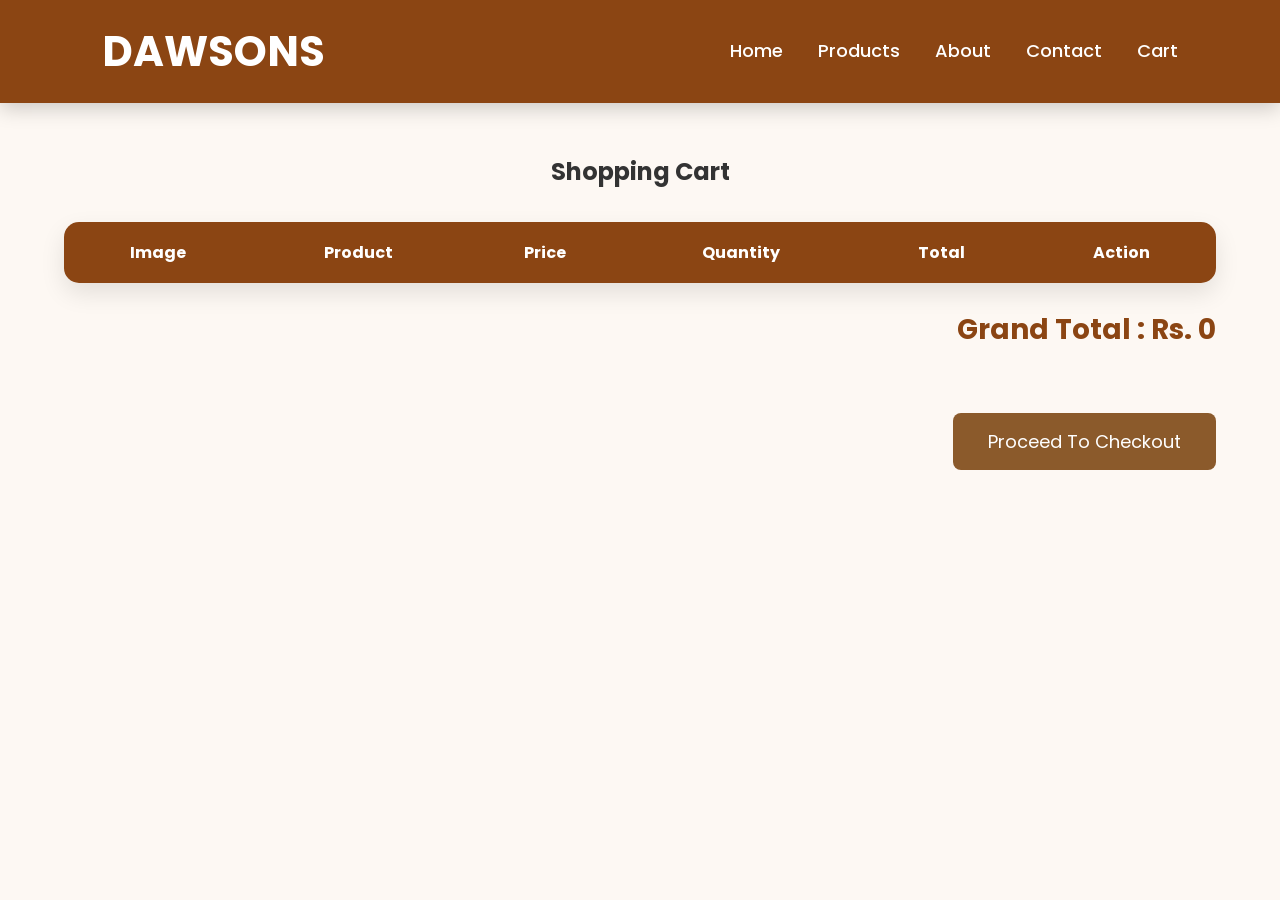
<file: cart.html>
<!DOCTYPE html>
<html lang="en">

<head>
<meta charset="UTF-8">
<meta name="viewport" content="width=device-width, initial-scale=1.0">

<title>Shopping Cart | DAWSONS Dry Fruits</title>

<link rel="stylesheet" href="css/style.css">

<style>

.cart{
    width:90%;
    margin:50px auto;
}

.cart h1{
    text-align:center;
    margin-bottom:30px;
}

table{
    width:100%;
    border-collapse:collapse;
}

table th{
    background:#8B5A2B;
    color:white;
    padding:15px;
}

table td{
    padding:15px;
    text-align:center;
    border-bottom:1px solid #ddd;
}

table img{
    width:80px;
    height:80px;
    object-fit:cover;
    border-radius:10px;
}

.qty-btn{
    padding:6px 12px;
    cursor:pointer;
    border:none;
    background:#8B5A2B;
    color:white;
    margin:0 5px;
    border-radius:5px;
}

.remove-btn{
    background:red;
    color:white;
    border:none;
    padding:8px 15px;
    border-radius:5px;
    cursor:pointer;
}

.checkout{
    margin-top:30px;
    padding:15px 35px;
    background:#8B5A2B;
    color:white;
    border:none;
    border-radius:8px;
    cursor:pointer;
    font-size:18px;
}

.checkout:hover{
    background:#6b431e;
}

#grandTotal{
    text-align:right;
    margin-top:25px;
    font-size:28px;
}

</style>

</head>

<body>

<header>

<nav class="navbar">

<div class="logo">
DAWSONS
</div>

<ul>

<li><a href="index.html">Home</a></li>

<li><a href="products.html">Products</a></li>

<li><a href="about.html">About</a></li>

<li><a href="contact.html">Contact</a></li>

<li><a href="cart.html">Cart</a></li>

</ul>

</nav>

</header>

<section class="cart">

<h1>Shopping Cart</h1>

<table>

<thead>

<tr>

<th>Image</th>

<th>Product</th>

<th>Price</th>

<th>Quantity</th>

<th>Total</th>

<th>Action</th>

</tr>

</thead>

<tbody id="cartItems">

</tbody>

</table>

<h2 id="grandTotal"></h2>

<button class="checkout"
onclick="window.location.href='checkout.html'">
Proceed To Checkout
</button>

</section>

<script>

let cart = JSON.parse(localStorage.getItem("cart")) || [];

function displayCart(){

let table=document.getElementById("cartItems");

table.innerHTML="";

let grandTotal=0;

cart.forEach((item,index)=>{

let total=item.price*item.quantity;

grandTotal+=total;

table.innerHTML+=`

<tr>

<td>
<img src="${item.image}">
</td>

<td>${item.name}</td>

<td>Rs. ${item.price}</td>

<td>

<button class="qty-btn" onclick="decrease(${index})">-</button>

${item.quantity}

<button class="qty-btn" onclick="increase(${index})">+</button>

</td>

<td>Rs. ${total}</td>

<td>

<button class="remove-btn" onclick="removeItem(${index})">

Remove

</button>

</td>

</tr>

`;

});

document.getElementById("grandTotal").innerHTML=
"Grand Total : Rs. "+grandTotal;

localStorage.setItem("cart",JSON.stringify(cart));

}

function increase(index){

cart[index].quantity++;

displayCart();

}

function decrease(index){

if(cart[index].quantity>1){

cart[index].quantity--;

}else{

cart.splice(index,1);

}

displayCart();

}

function removeItem(index){

cart.splice(index,1);

displayCart();

}

displayCart();

</script>

</body>

</html>
</file>
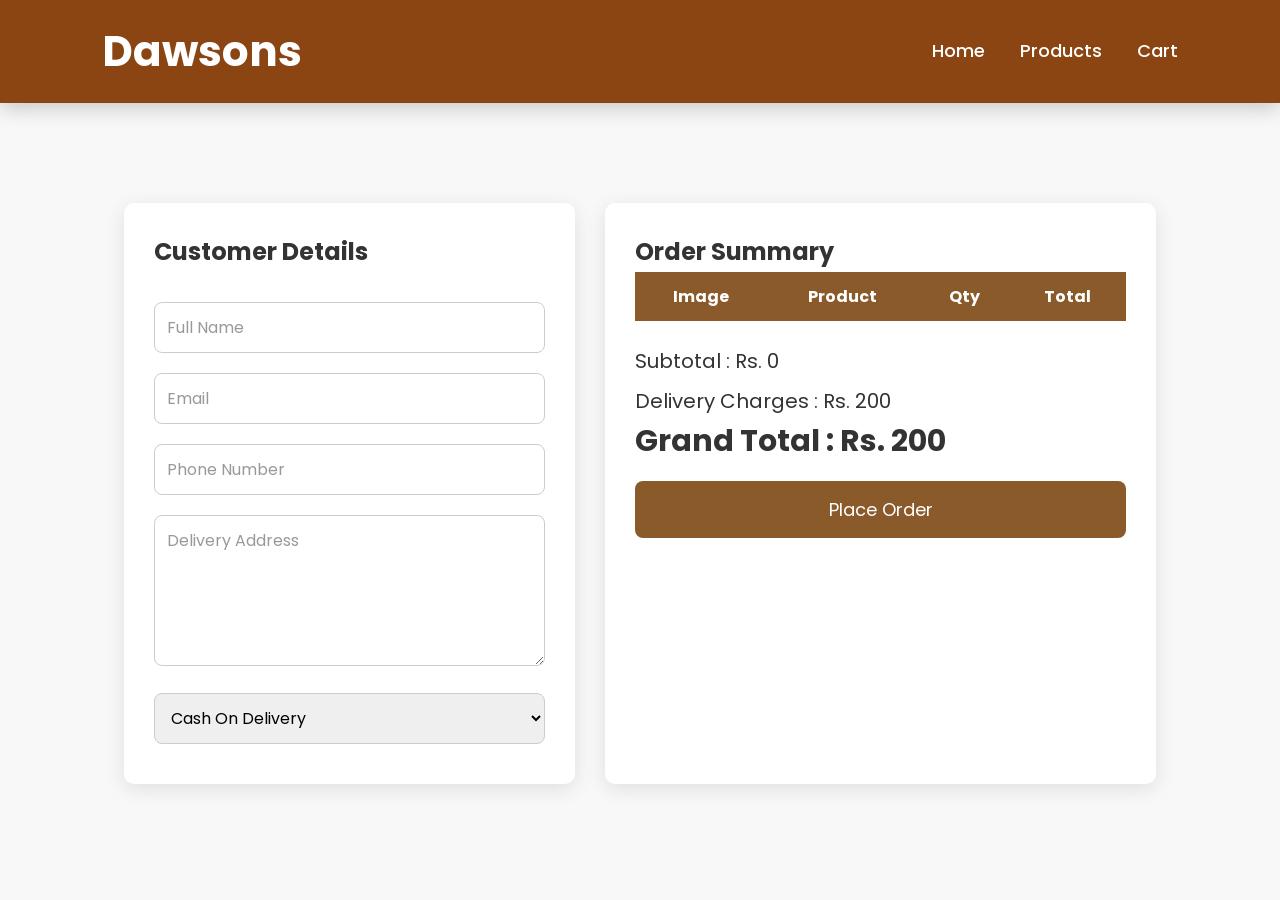
<file: checkout.html>
<!DOCTYPE html>
<html lang="en">

<head>

<meta charset="UTF-8">
<meta name="viewport" content="width=device-width, initial-scale=1.0">

<title>Checkout | Dawsons Dry Fruits</title>

<link rel="stylesheet" href="css/style.css">

<style>

body{
font-family:Arial,sans-serif;
background:#f8f8f8;
margin:0;
}

.checkout-container{
width:90%;
margin:40px auto;
display:flex;
gap:30px;
}

.customer{
width:45%;
background:white;
padding:30px;
border-radius:10px;
box-shadow:0 5px 20px rgba(0,0,0,.1);
}

.customer h2{
margin-bottom:20px;
}

.customer input,
.customer textarea,
.customer select{

width:100%;
padding:12px;
margin:10px 0;
font-size:16px;
border:1px solid #ccc;
border-radius:8px;

}

.summary{

width:55%;
background:white;
padding:30px;
border-radius:10px;
box-shadow:0 5px 20px rgba(0,0,0,.1);

}

.summary table{

width:100%;
border-collapse:collapse;

}

.summary th{

background:#8B5A2B;
color:white;
padding:12px;

}

.summary td{

padding:12px;
text-align:center;
border-bottom:1px solid #ddd;

}

.summary img{

width:70px;
height:70px;
border-radius:8px;
object-fit:cover;

}

.total-box{

margin-top:20px;
font-size:20px;
line-height:40px;

}

.place-btn{

width:100%;
padding:15px;
font-size:18px;
background:#8B5A2B;
color:white;
border:none;
border-radius:8px;
cursor:pointer;
margin-top:20px;

}

.place-btn:hover{

background:#6b431e;

}

</style>

</head>

<body>

<header>

<nav class="navbar">

<div class="logo">
Dawsons
</div>

<ul>

<li><a href="index.html">Home</a></li>

<li><a href="products.html">Products</a></li>

<li><a href="cart.html">Cart</a></li>

</ul>

</nav>

</header>

<div class="checkout-container">

<div class="customer">

<h2>Customer Details</h2>

<input type="text" id="name" placeholder="Full Name">

<input type="email" id="email" placeholder="Email">

<input type="text" id="phone" placeholder="Phone Number">

<textarea id="address" rows="5" placeholder="Delivery Address"></textarea>

<select id="payment">

<option>Cash On Delivery</option>

<option>Debit / Credit Card</option>

</select>

</div>

<div class="summary">

<h2>Order Summary</h2>

<table>

<thead>

<tr>

<th>Image</th>

<th>Product</th>

<th>Qty</th>

<th>Total</th>

</tr>

</thead>

<tbody id="checkoutItems">

</tbody>

</table>

<div class="total-box">

<p id="subtotal"></p>

<p>Delivery Charges : Rs. 200</p>

<h2 id="grandTotal"></h2>

</div>

<button class="place-btn" onclick="placeOrder()">

Place Order

</button>

</div>

</div>

<script>

let cart = JSON.parse(localStorage.getItem("cart")) || [];

let table = document.getElementById("checkoutItems");

let subtotal = 0;

cart.forEach(item=>{

let total=item.price*item.quantity;

subtotal+=total;

table.innerHTML+=`

<tr>

<td>

<img src="${item.image}">

</td>

<td>${item.name}</td>

<td>${item.quantity}</td>

<td>Rs. ${total}</td>

</tr>

`;

});

document.getElementById("subtotal").innerHTML=
"Subtotal : Rs. "+subtotal;

let delivery=200;

document.getElementById("grandTotal").innerHTML=
"Grand Total : Rs. "+(subtotal+delivery);

function placeOrder(){

let name=document.getElementById("name").value;

let phone=document.getElementById("phone").value;

let address=document.getElementById("address").value;

if(name=="" || phone=="" || address==""){

alert("Please fill all required fields.");

return;

}

alert("🎉 Thank you "+name+"!\n\nYour order has been placed successfully.");

localStorage.removeItem("cart");

window.location.href="index.html";

}

</script>

</body>

</html>
</file>
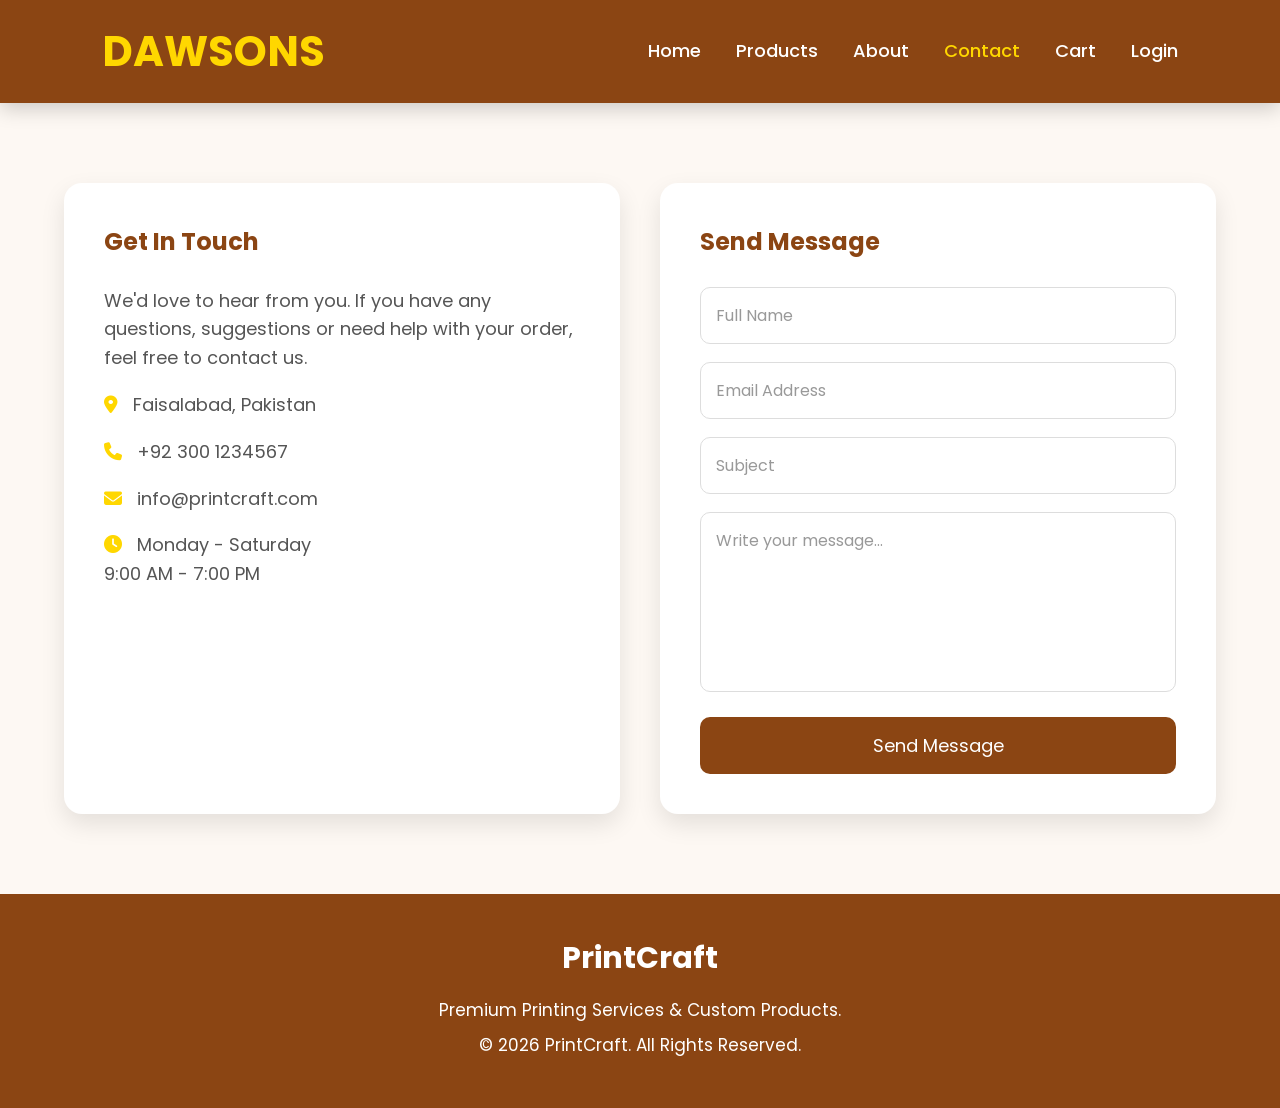
<file: contact.html>
<!DOCTYPE html>
<html lang="en">

<head>
    <meta charset="UTF-8">
    <meta name="viewport" content="width=device-width, initial-scale=1.0">
    <title>Contact Us | PrintCraft</title>

    <link rel="stylesheet" href="css/style.css">

    <!-- Google Icons -->
    <link rel="stylesheet"
        href="https://cdnjs.cloudflare.com/ajax/libs/font-awesome/6.6.0/css/all.min.css">
</head>

<body>

    <!-- Navbar -->
    <nav class="navbar">

        <div class="logo">
            <span>DAWSONS</span>
        </div>

        <ul>
            <li><a href="index.html">Home</a></li>
            <li><a href="products.html">Products</a></li>
            <li><a href="about.html">About</a></li>
            <li><a href="contact.html" class="active">Contact</a></li>
            <li><a href="cart.html">Cart</a></li>
            <li><a href="login.html">Login</a></li>
        </ul>

    </nav>

    <!-- Contact Section -->

    <section class="contact">

        <div class="contact-info">

            <h2>Get In Touch</h2>

            <p>
                We'd love to hear from you. If you have any questions,
                suggestions or need help with your order, feel free to contact us.
            </p>

            <p>
                <i class="fas fa-location-dot"></i>
                Faisalabad, Pakistan
            </p>

            <p>
                <i class="fas fa-phone"></i>
                +92 300 1234567
            </p>

            <p>
                <i class="fas fa-envelope"></i>
                info@printcraft.com
            </p>

            <p>
                <i class="fas fa-clock"></i>
                Monday - Saturday <br>
                9:00 AM - 7:00 PM
            </p>

        </div>

        <div class="contact-form">

            <h2>Send Message</h2>

            <form>

                <input type="text" placeholder="Full Name" required>

                <input type="email" placeholder="Email Address" required>

                <input type="text" placeholder="Subject">

                <textarea placeholder="Write your message..." required></textarea>

                <button type="submit">Send Message</button>

            </form>

        </div>

    </section>

    <!-- Footer -->

    <footer>

        <h3>PrintCraft</h3>

        <p>Premium Printing Services & Custom Products.</p>

        <p>© 2026 PrintCraft. All Rights Reserved.</p>

    </footer>

</body>

</html>
</file>
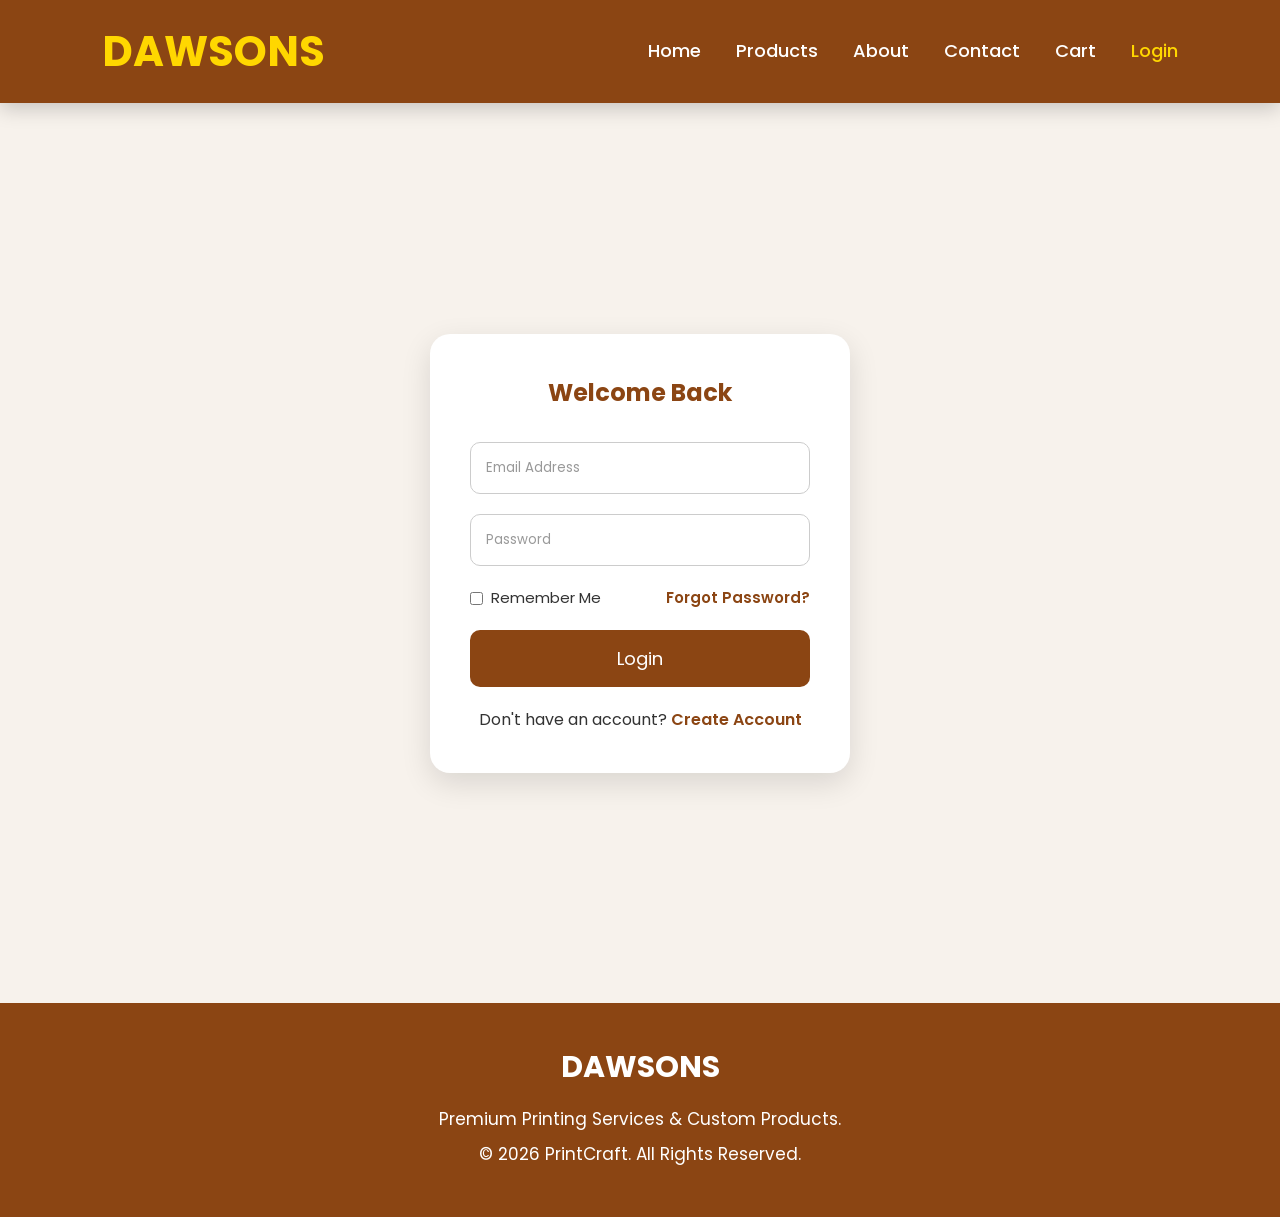
<file: login.html>
<!DOCTYPE html>
<html lang="en">

<head>
    <meta charset="UTF-8">
    <meta name="viewport" content="width=device-width, initial-scale=1.0">
    <title>Login | DAWSONS</title>

    <link rel="stylesheet" href="css/style.css">

    <link rel="stylesheet"
        href="https://cdnjs.cloudflare.com/ajax/libs/font-awesome/6.6.0/css/all.min.css">
</head>

<body>

    <!-- Navbar -->

    <nav class="navbar">

        <div class="logo">
            <span>DAWSONS</span>
        </div>

        <ul>
            <li><a href="index.html">Home</a></li>
            <li><a href="products.html">Products</a></li>
            <li><a href="about.html">About</a></li>
            <li><a href="contact.html">Contact</a></li>
            <li><a href="cart.html">Cart</a></li>
            <li><a href="login.html" class="active">Login</a></li>
        </ul>

    </nav>

    <!-- Login Section -->

    <section class="login-page">

        <div class="login-box">

            <h2>Welcome Back</h2>

            <form>

                <input type="email" placeholder="Email Address" required>

                <input type="password" placeholder="Password" required>

                <div style="display:flex; justify-content:space-between; align-items:center; margin-bottom:20px; font-size:15px;">

                    <label class="remember">
    <input type="checkbox">
    <span>Remember Me</span>
</label>

                    <a href="#" style="color:#8B4513;">Forgot Password?</a>

                </div>

                <button type="submit">Login</button>

            </form>

            <p>
                Don't have an account?
                <a href="signup.html">Create Account</a>
            </p>

        </div>

    </section>

    <!-- Footer -->

    <footer>

        <h3>DAWSONS</h3>

        <p>Premium Printing Services & Custom Products.</p>

        <p>© 2026 PrintCraft. All Rights Reserved.</p>

    </footer>

</body>

</html>
</file>
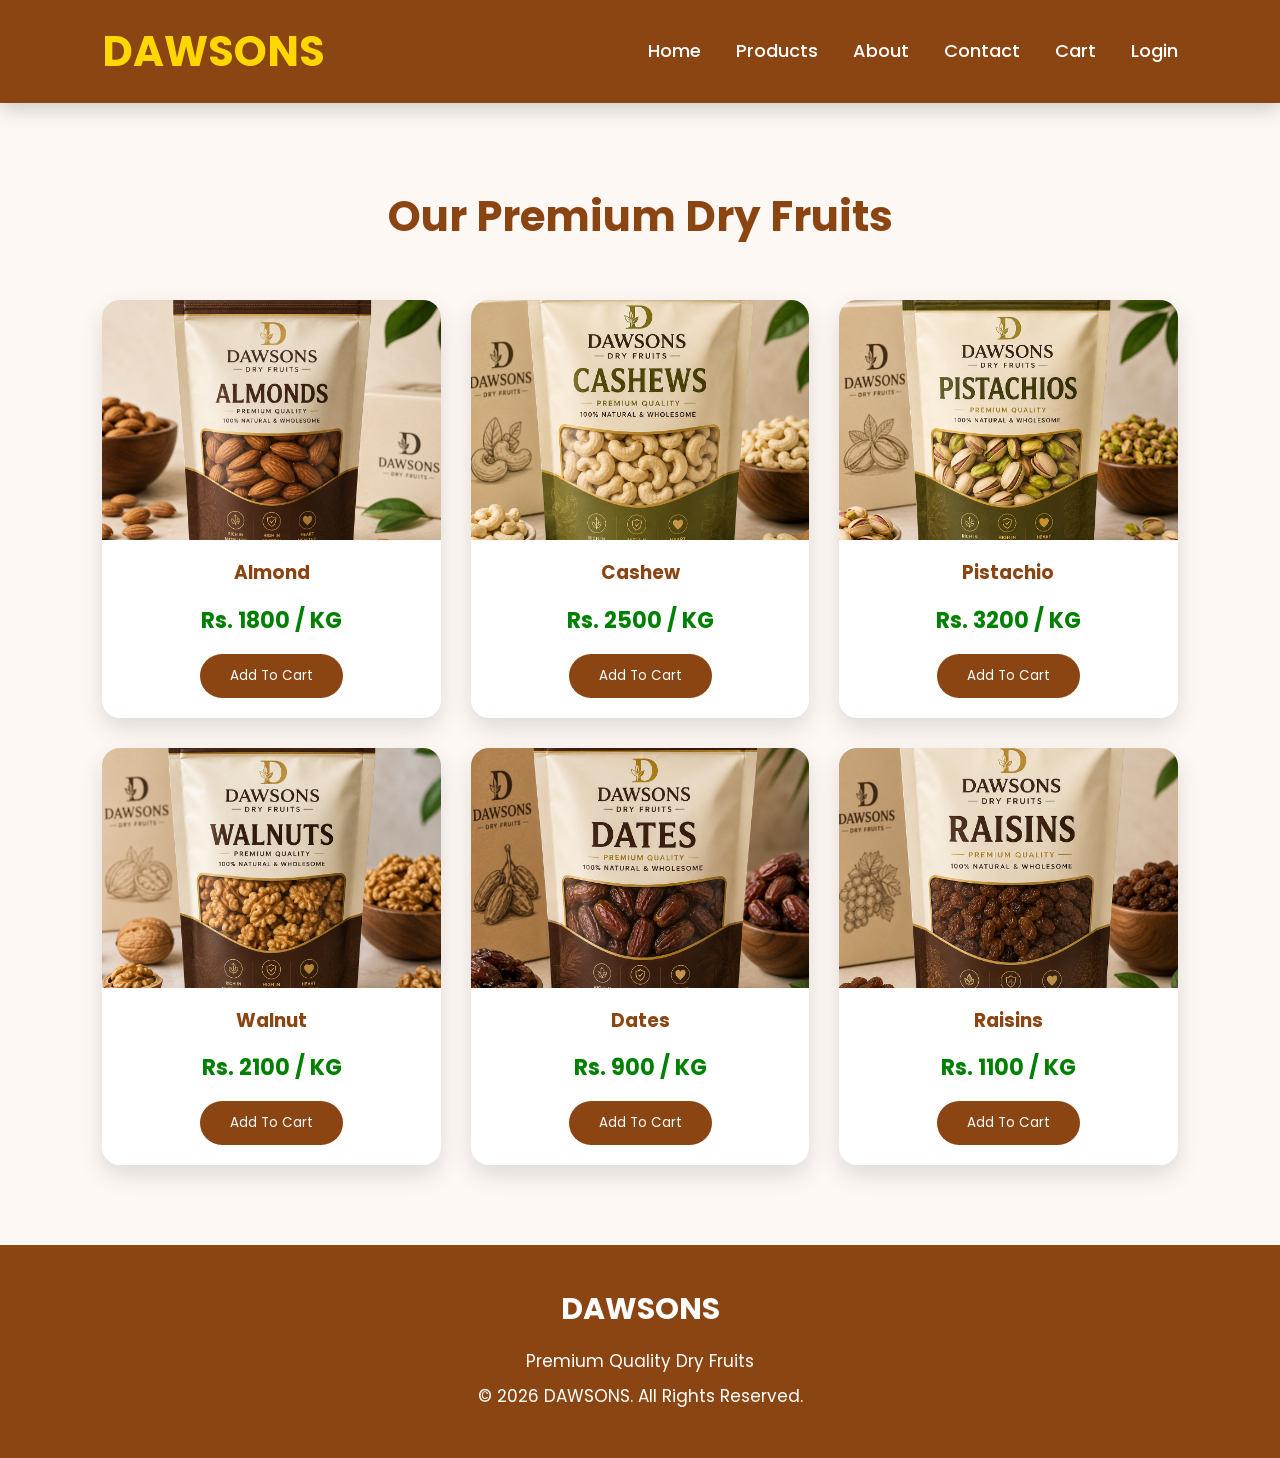
<file: products.html>
<!DOCTYPE html>
<html lang="en">

<head>
    <meta charset="UTF-8">
    <meta name="viewport" content="width=device-width, initial-scale=1.0">

    <title>Products | DAWSONS</title>

    <link rel="stylesheet" href="css/style.css">

    <link href="https://fonts.googleapis.com/css2?family=Poppins:wght@300;400;500;600;700&display=swap" rel="stylesheet">

    <script src="js/script.js" defer></script>

</head>

<body>

    <!-- Navbar -->

    <header>

        <nav class="navbar">

            <div class="logo">
                <span>DAWSONS</span>
            </div>

            <ul>

                <li><a href="index.html">Home</a></li>

                <li><a href="products.html">Products</a></li>

                <li><a href="about.html">About</a></li>

                <li><a href="contact.html">Contact</a></li>

                <li><a href="cart.html">Cart</a></li>

                <li><a href="login.html">Login</a></li>

            </ul>

        </nav>

    </header>

    <!-- Products -->

    <section class="products">

        <h2>Our Premium Dry Fruits</h2>

        <div class="product-container">

            <!-- Almond -->

            <div class="card" id="almond">

                <img src="images/almond.jpg" alt="Almond">

                <h3>Almond</h3>

                <p>Rs. 1800 / KG</p>

                <button onclick="addToCart('Almond',1800,'images/almond.jpg')">
                    Add To Cart
                </button>

            </div>

            <!-- Cashew -->

            <div class="card" id="cashew">

                <img src="images/cashew.jpg" alt="Cashew">

                <h3>Cashew</h3>

                <p>Rs. 2500 / KG</p>

                <button onclick="addToCart('Cashew',2500,'images/cashew.jpg')">
                    Add To Cart
                </button>

            </div>

            <!-- Pistachio -->

            <div class="card" id="pista">

                <img src="images/pista.jpg" alt="Pistachio">

                <h3>Pistachio</h3>

                <p>Rs. 3200 / KG</p>

                <button onclick="addToCart('Pistachio',3200,'images/pista.jpg')">
                    Add To Cart
                </button>

            </div>

            <!-- Walnut -->

            <div class="card" id="walnut">

                <img src="images/walnut.jpg" alt="Walnut">

                <h3>Walnut</h3>

                <p>Rs. 2100 / KG</p>

                <button onclick="addToCart('Walnut',2100,'images/walnut.jpg')">
                    Add To Cart
                </button>

            </div>

            <!-- Dates -->

            <div class="card" id="dates">

                <img src="images/dates.jpg" alt="Dates">

                <h3>Dates</h3>

                <p>Rs. 900 / KG</p>

                <button onclick="addToCart('Dates',900,'images/dates.jpg')">
                    Add To Cart
                </button>

            </div>

            <!-- Raisins -->

            <div class="card" id="raisins">

                <img src="images/raisins.jpg" alt="Raisins">

                <h3>Raisins</h3>

                <p>Rs. 1100 / KG</p>

                <button onclick="addToCart('Raisins',1100,'images/raisins.jpg')">
                    Add To Cart
                </button>

            </div>

        </div>

    </section>

    <!-- Footer -->

    <footer>

        <h3>DAWSONS</h3>

        <p>Premium Quality Dry Fruits</p>

        <p>© 2026 DAWSONS. All Rights Reserved.</p>

    </footer>

</body>

</html>
</file>
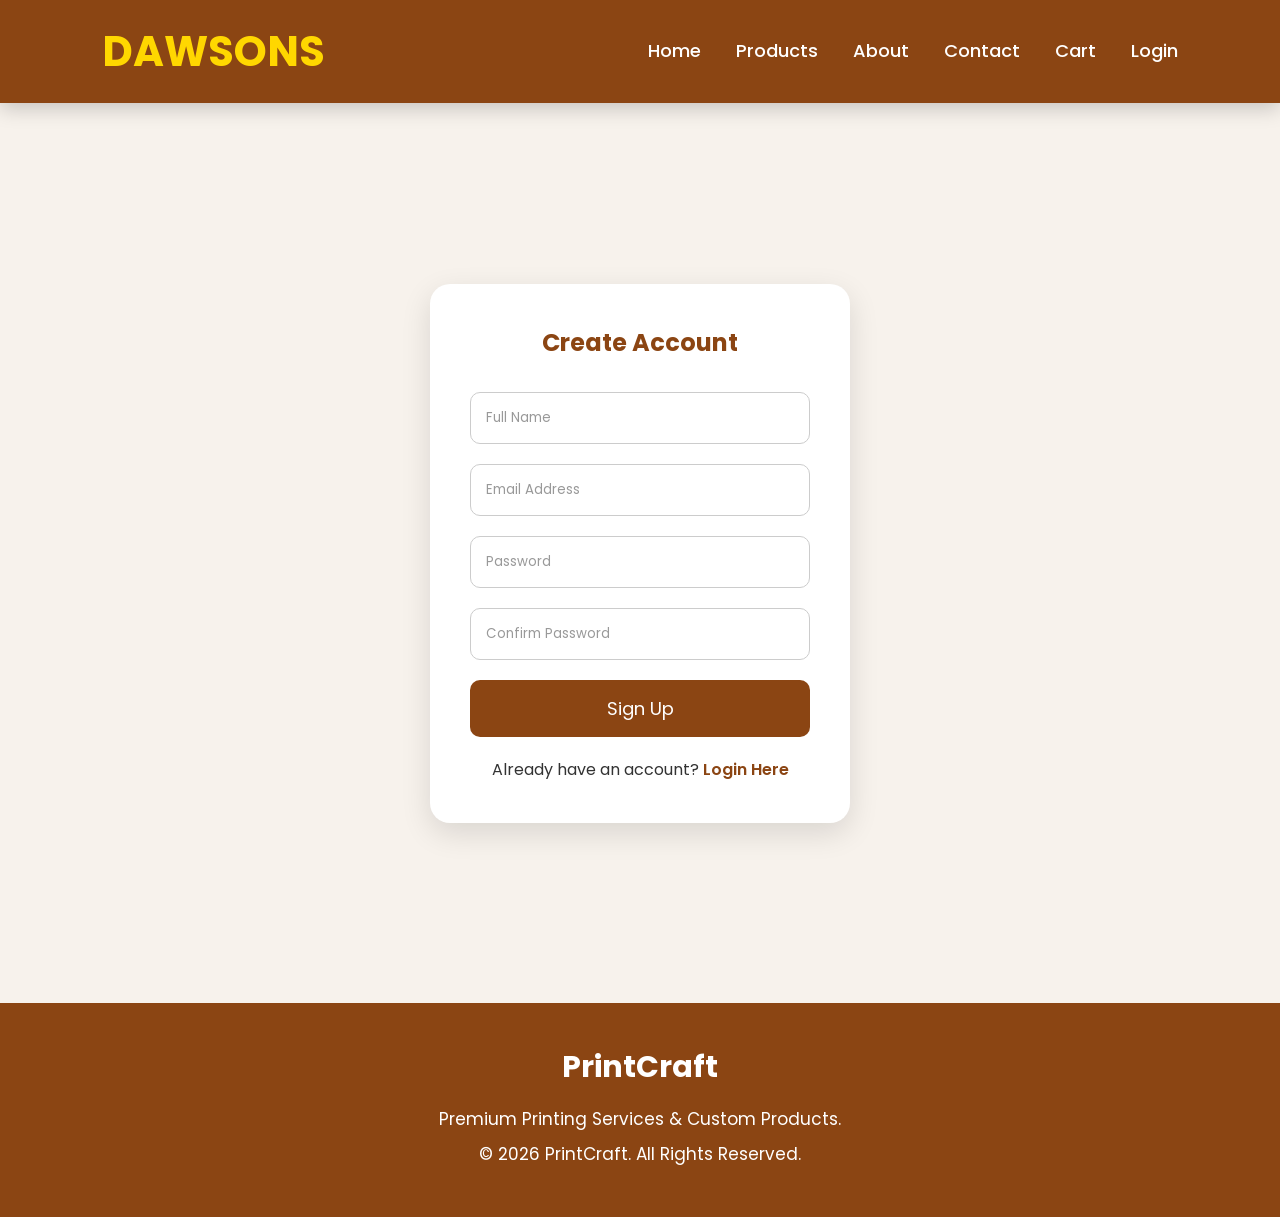
<file: signup.html>
<!DOCTYPE html>
<html lang="en">

<head>
    <meta charset="UTF-8">
    <meta name="viewport" content="width=device-width, initial-scale=1.0">
    <title>Sign Up | PrintCraft</title>

    <link rel="stylesheet" href="css/style.css">

    <link rel="stylesheet"
        href="https://cdnjs.cloudflare.com/ajax/libs/font-awesome/6.6.0/css/all.min.css">
</head>

<body>

    <!-- Navbar -->

    <nav class="navbar">

        <div class="logo">
            <span>DAWSONS</span>
        </div>

        <ul>
            <li><a href="index.html">Home</a></li>
            <li><a href="products.html">Products</a></li>
            <li><a href="about.html">About</a></li>
            <li><a href="contact.html">Contact</a></li>
            <li><a href="cart.html">Cart</a></li>
            <li><a href="login.html">Login</a></li>
        </ul>

    </nav>

    <!-- Signup Section -->

    <section class="login-page">

        <div class="login-box">

            <h2>Create Account</h2>

            <form>

                <input type="text" placeholder="Full Name" required>

                <input type="email" placeholder="Email Address" required>

                <input type="password" placeholder="Password" required>

                <input type="password" placeholder="Confirm Password" required>

                <button type="submit">Sign Up</button>

            </form>

            <p>
                Already have an account?
                <a href="login.html">Login Here</a>
            </p>

        </div>

    </section>

    <!-- Footer -->

    <footer>

        <h3>PrintCraft</h3>

        <p>Premium Printing Services & Custom Products.</p>

        <p>© 2026 PrintCraft. All Rights Reserved.</p>

    </footer>

</body>

</html>
</file>
<file: css/style.css>
/* ==========================
   GOOGLE FONT
========================== */
@import url('https://fonts.googleapis.com/css2?family=Poppins:wght@300;400;500;600;700;800&display=swap');

/* ==========================
   RESET
========================== */

*{
    margin:0;
    padding:0;
    box-sizing:border-box;
    font-family:'Poppins',sans-serif;
}

html{
    scroll-behavior:smooth;
}

body{
    background:#fdf8f3;
    color:#333;
    line-height:1.6;
}

img{
    width:100%;
    display:block;
}

a{
    text-decoration:none;
}

ul{
    list-style:none;
}

.container{
    width:90%;
    max-width:1200px;
    margin:auto;
}

/* ==========================
   NAVBAR
========================== */

.navbar{
    display:flex;
    justify-content:space-between;
    align-items:center;
    padding:18px 8%;
    background:#8B4513;
    position:sticky;
    top:0;
    z-index:1000;
    box-shadow:0 5px 20px rgba(0,0,0,.2);
}

.logo{
    font-size:42px;
    color:#fff;
    font-weight:700;
}

.logo span{
    color:#FFD700;
}

.navbar ul{
    display:flex;
    gap:35px;
}

.navbar ul li a{
    color:#fff;
    font-size:18px;
    font-weight:500;
    transition:.3s;
    position:relative;
}

.navbar ul li a::after{
    content:"";
    position:absolute;
    left:0;
    bottom:-5px;
    width:0;
    height:2px;
    background:#FFD700;
    transition:.3s;
}

.navbar ul li a:hover::after{
    width:100%;
}

.navbar ul li a:hover{
    color:#FFD700;
}

/* ==========================
   HERO
========================== */

.hero{
    height:90vh;
    background:
    linear-gradient(rgba(0,0,0,.55),rgba(0,0,0,.55)),
    url("../images/banner.jpg") center/cover no-repeat;
    display:flex;
    justify-content:center;
    align-items:center;
    text-align:center;
    padding:20px;
}

.hero-text{
    max-width:700px;
}

.hero-text h1{
    color:#fff;
    font-size:60px;
    margin-bottom:20px;
}

.hero-text p{
    color:#fff;
    font-size:20px;
    margin-bottom:35px;
}

/* ==========================
   BUTTON
========================== */

.btn{
    display:inline-block;
    padding:15px 40px;
    background:#FFD700;
    color:#333;
    font-weight:600;
    border-radius:50px;
    transition:.35s;
}

.btn:hover{
    background:#fff;
    transform:translateY(-5px);
}

/* ==========================
   PRODUCTS
========================== */

.products{
    padding:80px 8%;
}

.products h2{
    text-align:center;
    color:#8B4513;
    font-size:42px;
    margin-bottom:50px;
}

.product-container{
    display:grid;
    grid-template-columns:repeat(auto-fit,minmax(260px,1fr));
    gap:30px;
}

.card{
    background:#fff;
    border-radius:18px;
    overflow:hidden;
    box-shadow:0 10px 25px rgba(0,0,0,.12);
    transition:.4s;
}

.card:hover{
    transform:translateY(-10px);
}

.card img{
    height:240px;
    object-fit:cover;
    transition:.4s;
}

.card:hover img{
    transform:scale(1.08);
}

.card h3{
    text-align:center;
    margin-top:18px;
    color:#8B4513;
}

.card p{
    text-align:center;
    color:green;
    font-size:22px;
    font-weight:700;
    margin:15px 0;
}

.card button{
    display:block;
    margin:0 auto 20px;
    background:#8B4513;
    color:#fff;
    border:none;
    padding:12px 30px;
    border-radius:30px;
    cursor:pointer;
    transition:.3s;
}

.card button:hover{
    background:#A0522D;
}

/* ==========================
   FOOTER
========================== */

footer{
    background:#8B4513;
    color:#fff;
    text-align:center;
    padding:40px 20px;
}

footer h3{
    font-size:30px;
    margin-bottom:15px;
}

footer p{
    margin:8px 0;
    font-size:17px;
}
/* ==========================
   ABOUT PAGE
========================== */

.about{
    width:90%;
    max-width:1200px;
    margin:80px auto;
    text-align:center;
}

.about h1{
    font-size:48px;
    color:#8B4513;
    margin-bottom:20px;
}

.about p{
    font-size:18px;
    color:#555;
    line-height:32px;
    margin-bottom:20px;
}

/* ==========================
   FEATURES
========================== */

.features{
    width:90%;
    max-width:1200px;
    margin:60px auto;
    display:grid;
    grid-template-columns:repeat(auto-fit,minmax(260px,1fr));
    gap:30px;
}

.feature{
    background:#fff;
    padding:35px 25px;
    border-radius:18px;
    text-align:center;
    box-shadow:0 10px 25px rgba(0,0,0,.1);
    transition:.4s;
}

.feature:hover{
    transform:translateY(-10px);
    box-shadow:0 15px 35px rgba(0,0,0,.18);
}

.feature h2{
    color:#8B4513;
    margin-bottom:15px;
    font-size:28px;
}

.feature p{
    color:#666;
    line-height:28px;
}

/* ==========================
   CONTACT PAGE
========================== */

.contact{
    width:90%;
    max-width:1200px;
    margin:80px auto;
    display:grid;
    grid-template-columns:repeat(auto-fit,minmax(350px,1fr));
    gap:40px;
}

.contact-info,
.contact-form{
    background:#fff;
    padding:40px;
    border-radius:18px;
    box-shadow:0 10px 25px rgba(0,0,0,.1);
}

.contact-info h2,
.contact-form h2{
    color:#8B4513;
    margin-bottom:25px;
}

.contact-info p{
    margin:18px 0;
    font-size:18px;
    color:#555;
}

.contact-info i{
    color:#FFD700;
    margin-right:10px;
}

.contact-form input,
.contact-form textarea{
    width:100%;
    padding:15px;
    margin-bottom:18px;
    border:1px solid #ddd;
    border-radius:10px;
    outline:none;
    transition:.3s;
    font-size:16px;
}

.contact-form input:focus,
.contact-form textarea:focus{
    border-color:#8B4513;
}

.contact-form textarea{
    resize:none;
    height:180px;
}

.contact-form button{
    width:100%;
    padding:15px;
    border:none;
    background:#8B4513;
    color:#fff;
    font-size:18px;
    border-radius:10px;
    cursor:pointer;
    transition:.3s;
}

.contact-form button:hover{
    background:#A0522D;
}

/* ==========================
   LOGIN & SIGNUP
========================== */

.login-page{
    min-height:100vh;
    display:flex;
    justify-content:center;
    align-items:center;
    background:#f7f2ec;
    padding:40px 20px;
}

.login-box{
    width:100%;
    max-width:420px;
    background:#fff;
    padding:40px;
    border-radius:20px;
    box-shadow:0 10px 30px rgba(0,0,0,.12);
}

.login-box h2{
    text-align:center;
    color:#8B4513;
    margin-bottom:30px;
}

.login-box input{
    width:100%;
    padding:15px;
    margin-bottom:20px;
    border:1px solid #ccc;
    border-radius:10px;
    outline:none;
    transition:.3s;
}

.login-box input:focus{
    border-color:#8B4513;
}

.login-box button{
    width:100%;
    padding:15px;
    border:none;
    border-radius:10px;
    background:#8B4513;
    color:#fff;
    font-size:18px;
    cursor:pointer;
    transition:.3s;
}

.login-box button:hover{
    background:#A0522D;
}

.login-box p{
    text-align:center;
    margin-top:20px;
}

.login-box a{
    color:#8B4513;
    font-weight:600;
}

/* ==========================
   CART PAGE
========================== */

.cart{
    width:90%;
    max-width:1200px;
    margin:80px auto;
}

.cart h2{
    text-align:center;
    color:#8B4513;
    margin-bottom:30px;
    font-size:40px;
}

.cart table{
    width:100%;
    border-collapse:collapse;
    background:#fff;
    border-radius:15px;
    overflow:hidden;
    box-shadow:0 10px 25px rgba(0,0,0,.1);
}

.cart table th{
    background:#8B4513;
    color:#fff;
    padding:18px;
}

.cart table td{
    padding:18px;
    border-bottom:1px solid #eee;
    text-align:center;
}

.cart table tr:hover{
    background:#faf7f3;
}

.checkout{
    margin-top:30px;
    float:right;
    padding:15px 35px;
    border:none;
    border-radius:10px;
    background:#8B4513;
    color:#fff;
    font-size:18px;
    cursor:pointer;
    transition:.3s;
}

.checkout:hover{
    background:#A0522D;
}
/* ==========================
   ANIMATIONS
========================== */

@keyframes fadeUp{
    from{
        opacity:0;
        transform:translateY(40px);
    }
    to{
        opacity:1;
        transform:translateY(0);
    }
}

@keyframes zoomIn{
    from{
        opacity:0;
        transform:scale(.9);
    }
    to{
        opacity:1;
        transform:scale(1);
    }
}

.hero-text,
.about,
.products,
.features,
.contact,
.login-box,
.cart{
    animation:fadeUp .8s ease;
}

.card,
.feature{
    animation:zoomIn .6s ease;
}

/* ==========================
   SCROLLBAR
========================== */

::-webkit-scrollbar{
    width:10px;
}

::-webkit-scrollbar-track{
    background:#f3e8dc;
}

::-webkit-scrollbar-thumb{
    background:#8B4513;
    border-radius:20px;
}

::-webkit-scrollbar-thumb:hover{
    background:#A0522D;
}

/* ==========================
   INPUT PLACEHOLDER
========================== */

input::placeholder,
textarea::placeholder{
    color:#999;
}

/* ==========================
   SELECTION
========================== */

::selection{
    background:#FFD700;
    color:#333;
}

/* ==========================
   SMOOTH TRANSITIONS
========================== */

button,
.btn,
.card,
.feature,
input,
textarea,
a{
    transition:.3s ease;
}

/* ==========================
   RESPONSIVE - TABLETS
========================== */

@media (max-width:992px){

    .navbar{
        padding:18px 5%;
    }

    .logo{
        font-size:36px;
    }

    .navbar ul{
        gap:20px;
    }

    .hero-text h1{
        font-size:48px;
    }

    .hero-text p{
        font-size:18px;
    }

    .products h2,
    .about h1,
    .cart h2{
        font-size:36px;
    }
}

/* ==========================
   RESPONSIVE - MOBILE
========================== */

@media (max-width:768px){

    .navbar{
        flex-direction:column;
        padding:20px;
    }

    .navbar ul{
        flex-direction:column;
        align-items:center;
        gap:15px;
        margin-top:20px;
    }

    .logo{
        font-size:34px;
    }

    .hero{
        height:75vh;
        padding:20px;
    }

    .hero-text h1{
        font-size:36px;
    }

    .hero-text p{
        font-size:17px;
    }

    .btn{
        padding:12px 28px;
    }

    .products,
    .about,
    .contact,
    .cart{
        padding:60px 5%;
    }

    .product-container,
    .features,
    .contact{
        grid-template-columns:1fr;
    }

    .login-box{
        width:100%;
        padding:30px;
    }

    .cart table{
        display:block;
        overflow-x:auto;
        white-space:nowrap;
    }

    .checkout{
        width:100%;
        float:none;
    }

    footer h3{
        font-size:24px;
    }
}

/* ==========================
   SMALL MOBILE
========================== */

@media (max-width:480px){

    .hero-text h1{
        font-size:28px;
    }

    .hero-text p{
        font-size:15px;
    }

    .products h2,
    .about h1,
    .cart h2{
        font-size:30px;
    }

    .card img{
        height:200px;
    }

    .contact-info,
    .contact-form,
    .login-box{
        padding:25px;
    }

    .btn{
        padding:10px 24px;
    }
}
.active{
    color:#FFD700 !important;
}

.navbar input[type="checkbox"]{
    width:auto;
    margin-right:6px;
}
.login-box input[type="checkbox"]{
    width:auto;
    padding:0;
    margin:0 8px 0 0;
    vertical-align:middle;
}

.login-box label{
    display:flex;
    align-items:center;
    gap:8px;
    font-size:15px;
}
.remember{
    display:flex;
    align-items:center;
    gap:8px;
}

.remember input{
    width:auto !important;
    margin:0 !important;
    padding:0 !important;
}
/*================ ABOUT HERO ================*/

.about-hero{

padding:90px 8%;

text-align:center;

background:linear-gradient(rgba(255,255,255,.92),rgba(255,255,255,.92)),
url("../images/banner.jpg");

background-size:cover;

background-position:center;

}

.about-hero h1{

font-size:70px;

color:#4b2408;

margin-bottom:20px;

font-weight:700;

}

.about-hero p{

font-size:24px;

color:#444;

margin-top:20px;

}

.divider{

display:flex;

justify-content:center;

align-items:center;

gap:20px;

font-size:26px;

color:#FFD700;

margin:25px 0;

}

.divider span{

display:block;

width:120px;

height:3px;

background:#FFD700;

border-radius:10px;

}
/* HERO SECTION */

.hero{
    position:relative;
    width:100%;
    height:100vh;
    overflow:hidden;
}

.slide{
    position:absolute;
    width:100%;
    height:100%;
    background-size:cover;
    background-position:center;
    opacity:0;
    transition:opacity 1.5s ease-in-out;
}

/* Images */

.slide:nth-child(1){
    background-image: url("../images/bg1.png");
}

.slide:nth-child(2){
    background-image: url("../images/bg2.avif");
}

.slide:nth-child(3){
    background-image: url("../images/bg3.jpg");
}
.slide.active{
    opacity:1;
}

/* Black Overlay */

.overlay{
    position:absolute;
    width:100%;
    height:100%;
    background:rgba(0,0,0,.45);
}

/* Content */

.hero-content{
    position:absolute;
    top:50%;
    left:50%;
    transform:translate(-50%,-50%);
    color:white;
    text-align:center;
    z-index:2;
}

.hero-content h1{
    font-size:70px;
    font-weight:700;
}

.hero-content p{
    font-size:28px;
    margin:20px 0;
}

.btn{
    display:inline-block;
    background:#ffc107;
    color:#000;
    padding:16px 40px;
    border-radius:40px;
    text-decoration:none;
    font-size:20px;
    font-weight:bold;
    transition:.3s;
}

.btn:hover{
    background:white;
}
.checkout-container{

display:flex;

justify-content:space-between;

gap:40px;

padding:60px;

}

.customer-info{

width:40%;

background:white;

padding:30px;

border-radius:12px;

box-shadow:0 5px 20px rgba(0,0,0,.1);

}

.customer-info input,
.customer-info textarea{

width:100%;

padding:15px;

margin:12px 0;

font-size:16px;

border:1px solid #ddd;

border-radius:8px;

}

.order-summary{

width:55%;

background:white;

padding:30px;

border-radius:12px;

box-shadow:0 5px 20px rgba(0,0,0,.1);

}
/* WHY CHOOSE US */

.why-us{

padding:80px 10%;
text-align:center;
background:#fff8f0;

}

.why-us h2{

font-size:40px;
margin-bottom:50px;
color:#6b3f19;

}

.why-container{

display:flex;
justify-content:space-between;
gap:25px;
flex-wrap:wrap;

}

.why-box{

width:23%;
background:white;
padding:30px;
border-radius:15px;
box-shadow:0 10px 25px rgba(0,0,0,.08);
transition:.4s;

}

.why-box:hover{

transform:translateY(-10px);

}

.why-box img{

width:70px;
margin-bottom:20px;

}

.why-box h3{

margin-bottom:15px;

}



/* CATEGORIES */

.categories{

padding:80px 10%;
text-align:center;

}

.categories h2{

font-size:40px;
margin-bottom:50px;
color:#6b3f19;

}

.category-container{

display:flex;
justify-content:space-between;
gap:25px;
flex-wrap:wrap;

}

.category-card{

width:23%;
background:white;
border-radius:15px;
overflow:hidden;
box-shadow:0 10px 25px rgba(0,0,0,.1);
transition:.4s;

}

.category-card:hover{

transform:scale(1.05);

}

.category-card img{

width:100%;
height:250px;
object-fit:cover;

}

.category-card h3{

padding:20px;

}
/* BEST SELLING */

.best-selling{

padding:80px 10%;
background:#fff8f2;
text-align:center;

}

.best-selling h2{

font-size:42px;
color:#6b3f19;

}

.best-selling p{

margin:15px 0 40px;

}

.best-container{

display:flex;
justify-content:space-between;
gap:25px;
flex-wrap:wrap;

}

.best-card{

width:23%;
background:white;
border-radius:15px;
overflow:hidden;
box-shadow:0 10px 25px rgba(0,0,0,.1);
transition:.4s;

}

.best-card:hover{

transform:translateY(-10px);

}

.best-card img{

width:100%;
height:250px;
object-fit:cover;

}

.best-card h3{

margin-top:20px;

}

.best-card p{

font-weight:bold;
color:#8B5A2B;

}

.best-card button{

margin-bottom:20px;
padding:12px 30px;
background:#8B5A2B;
color:white;
border:none;
border-radius:30px;
cursor:pointer;

}

.best-card button:hover{

background:#5d3b1f;

}



/* OFFER */

.offer{

height:420px;
background:url("../images/offer.jpg");
background-size:cover;
background-position:center;
display:flex;
align-items:center;
justify-content:center;
text-align:center;
margin-top:70px;

}

.offer-content{

background:rgba(0,0,0,.45);
padding:60px;
color:white;
border-radius:15px;

}

.offer-content h1{

font-size:60px;

}

.offer-content h2{

margin:20px 0;

}

.offer-btn{

display:inline-block;
margin-top:20px;
padding:15px 35px;
background:#d4af37;
color:black;
text-decoration:none;
border-radius:30px;
font-weight:bold;

}

.offer-btn:hover{

background:white;

}
.search-box{

display:flex;
align-items:center;
background:white;
border-radius:30px;
overflow:hidden;

}

.search-box input{

border:none;
padding:12px;
width:250px;
outline:none;

}

.search-box button{

background:#d4af37;
border:none;
padding:12px 18px;
cursor:pointer;

}

.cart-icon{

position:relative;

}

.cart-icon a{

text-decoration:none;
color:white;
font-weight:bold;

}

#cart-count{

background:red;
color:white;
padding:2px 8px;
border-radius:50%;
font-size:13px;

}

.mini-cart{

display:none;
position:absolute;
right:0;
top:40px;
background:white;
width:280px;
padding:20px;
border-radius:10px;
box-shadow:0 10px 25px rgba(0,0,0,.2);
z-index:999;

}

.cart-icon:hover .mini-cart{

display:block;

}

.view-cart{

display:block;
margin-top:15px;
text-align:center;
background:#8B5A2B;
color:white;
padding:10px;
text-decoration:none;
border-radius:8px;

}
/* Hero Slider */

.hero{
    position: relative;
    width: 100%;
    height: 100vh;
    overflow: hidden;
}

.slide{
    position: absolute;
    width: 100%;
    height: 100%;
    background-size: cover;
    background-position: center;
    opacity: 0;
    transition: opacity 1.5s ease-in-out;
}

.slide.active{
    opacity: 1;
}

/* Background Images */

.slide:nth-child(1){
    background-image: url("../images/bg1.png");
}

.slide:nth-child(2){
    background-image: url("../images/bg2.png");
}



.slide:nth-child(3){
    background-image: url("../images/bg3.png");
}
</file>
